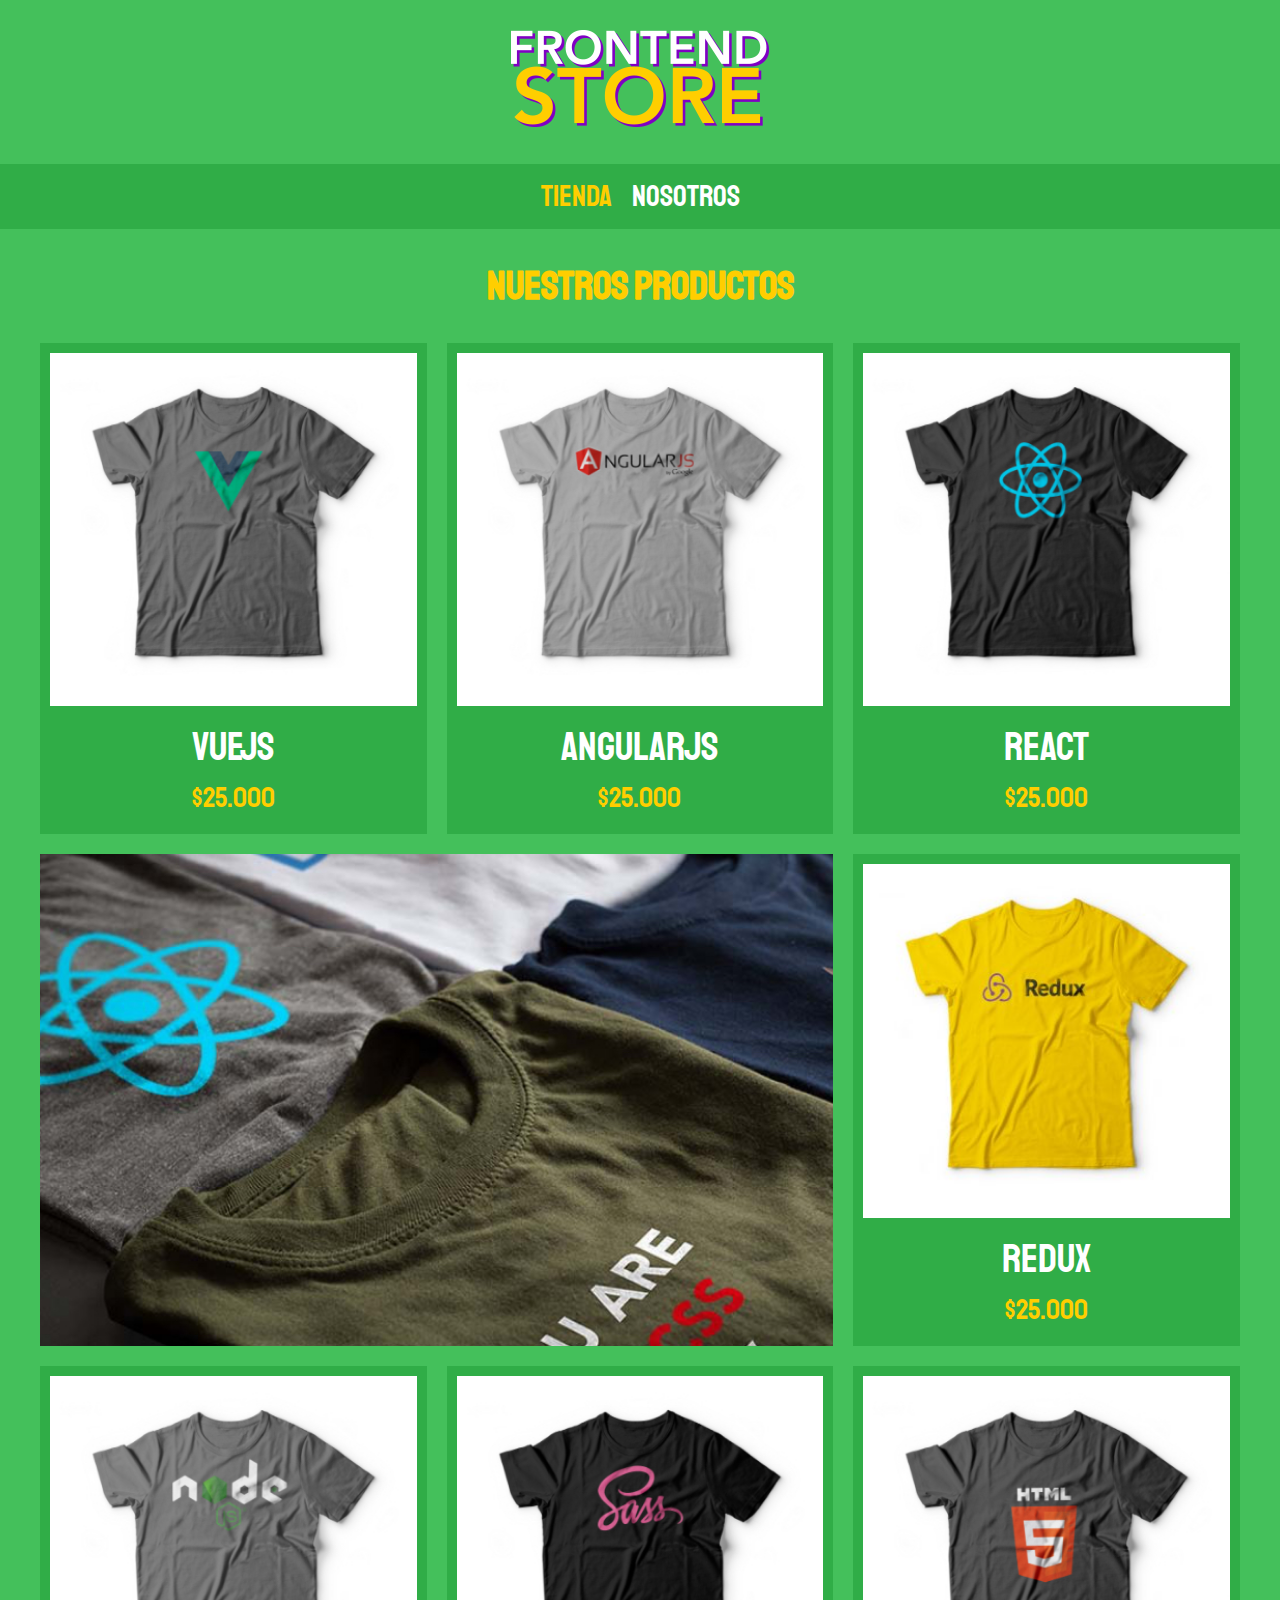
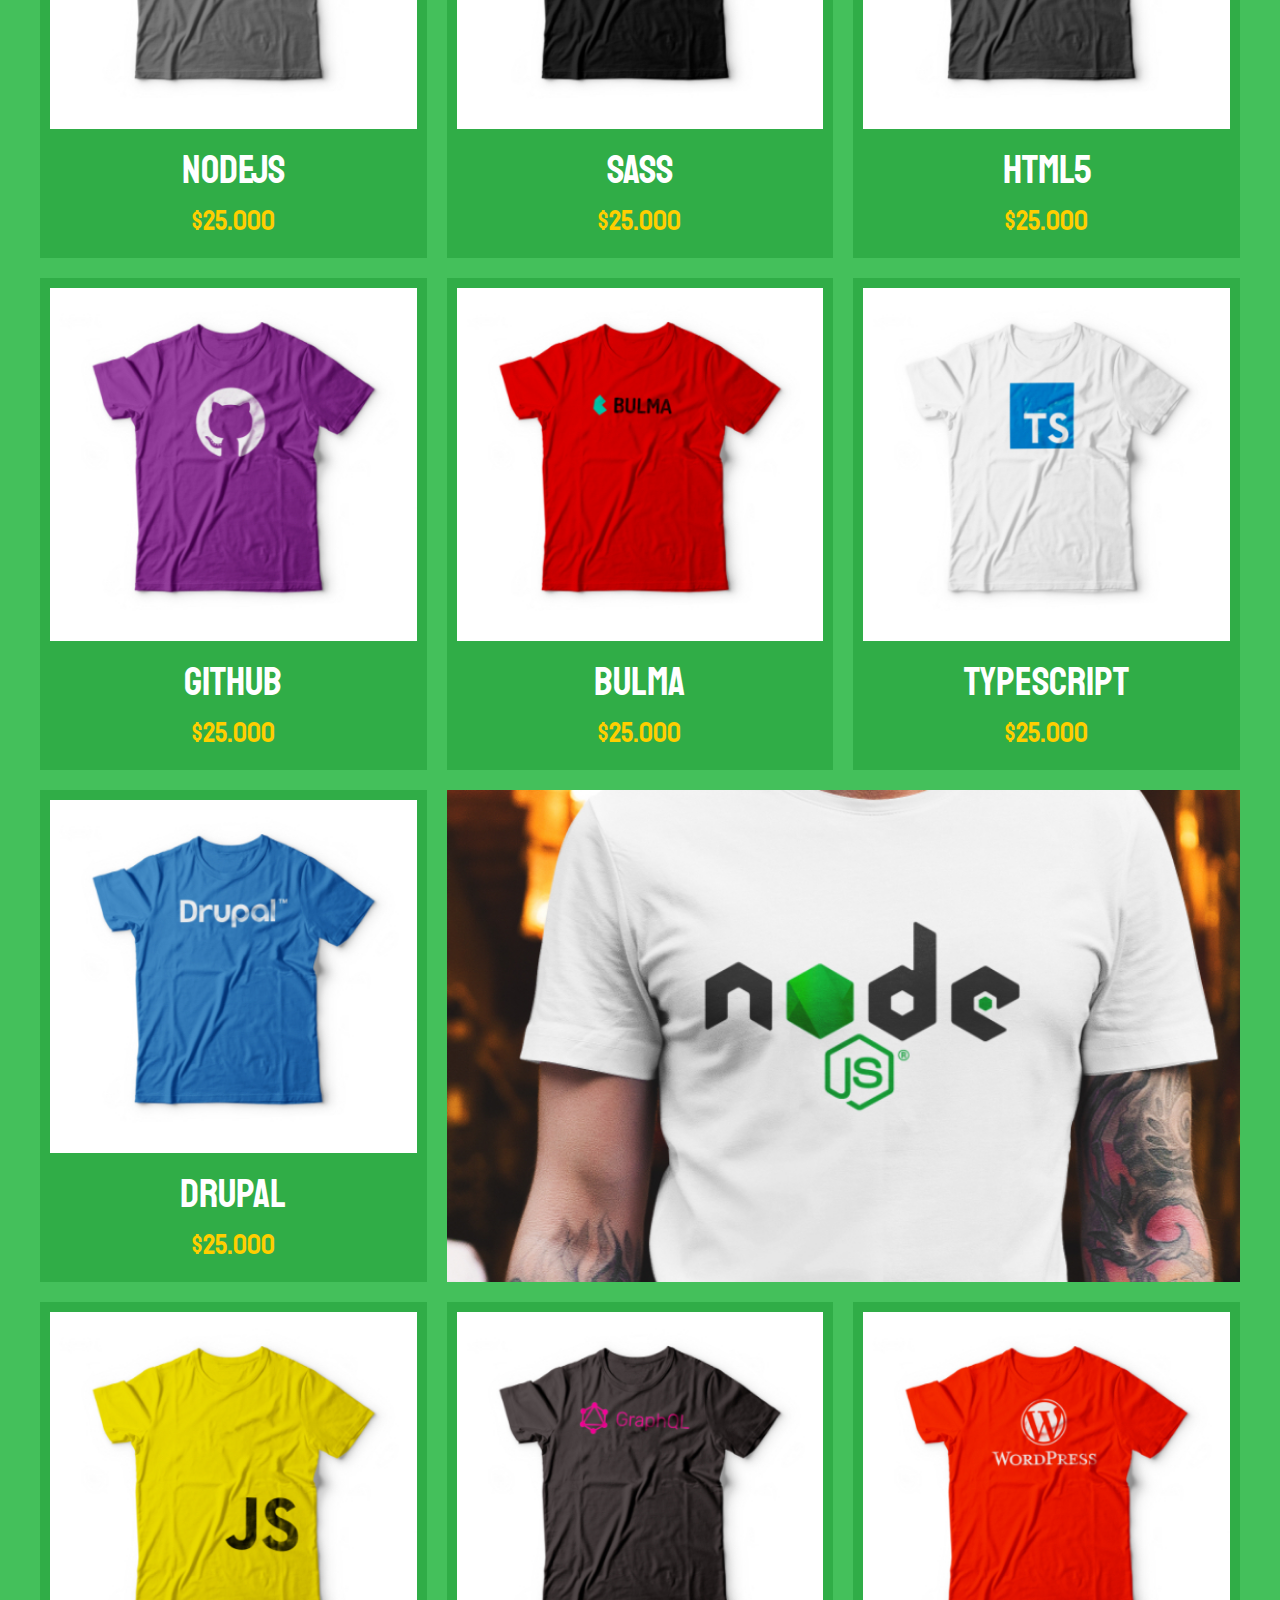
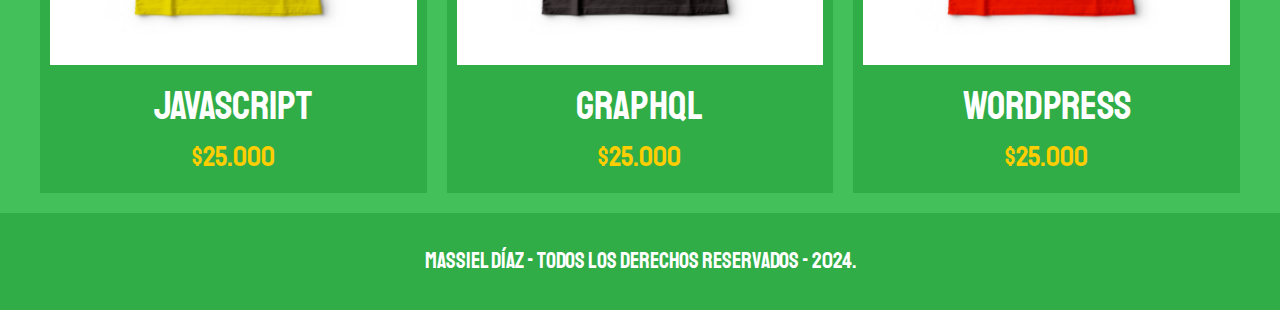
<file: index.html>
<!DOCTYPE html>
<html lang="en">

<head>
    <meta charset="UTF-8">
    <meta name="viewport" content="width=device-width, initial-scale=1.0">
    <title>FrontEnd Store</title>
    <!--Google fonts-->
    <link rel="preconnect" href="https://fonts.googleapis.com">
    <link rel="preconnect" href="https://fonts.gstatic.com" crossorigin>
    <link href="https://fonts.googleapis.com/css2?family=Staatliches&display=swap" rel="stylesheet">
    <!--Normalize-->
    <link rel="stylesheet" href="./css/normalize.css">
    <!--CSS-->
    <link rel="stylesheet" href="./css/style.css">
</head>

<body>
    <!--header-->
    <header class="header">
        <a href="index.html">
            <img class="header__logo" src="./img/logo.png" alt="Logotipo">
        </a>
    </header>

    <!--Navbar-->
    <nav class="navegacion">
        <a class="navegacion__enlace navegacion__enlace--activo" href="index.html">Tienda</a>
        <a class="navegacion__enlace" href="nosotros.html">Nosotros</a>
    </nav>

    <!--Productos-->
    <main class="contenedor">
        <h1>Nuestros Productos</h1>

        <!--Producto-->
        <div class="grid">
            <div class="producto">
                <a href="producto.html">
                    <img class="producto__imagen" src="img/1.jpg" alt="imagen camisa">
                    <div class="producto__informacion">
                        <p class="producto__nombre">VueJS</p>
                        <p class="producto__precio">$25.000</p>
                    </div>
                </a>
            </div><!--cierre-->

            <div class="producto">
                <a href="producto.html">
                    <img class="producto__imagen" src="img/2.jpg" alt="imagen camisa">
                    <div class="producto__informacion">
                        <p class="producto__nombre">AngularJS</p>
                        <p class="producto__precio">$25.000</p>
                    </div>
                </a>
            </div><!--cierre-->

            <div class="producto">
                <a href="producto.html">
                    <img class="producto__imagen" src="img/3.jpg" alt="imagen camisa">
                    <div class="producto__informacion">
                        <p class="producto__nombre">React</p>
                        <p class="producto__precio">$25.000</p>
                    </div>
                </a>
            </div><!--cierre-->

            <div class="producto">
                <a href="producto.html">
                    <img class="producto__imagen" src="img/4.jpg" alt="imagen camisa">
                    <div class="producto__informacion">
                        <p class="producto__nombre">Redux</p>
                        <p class="producto__precio">$25.000</p>
                    </div>
                </a>
            </div><!--cierre-->

            <div class="producto">
                <a href="producto.html">
                    <img class="producto__imagen" src="img/5.jpg" alt="imagen camisa">
                    <div class="producto__informacion">
                        <p class="producto__nombre">NodeJS</p>
                        <p class="producto__precio">$25.000</p>
                    </div>
                </a>
            </div><!--cierre-->

            <div class="producto">
                <a href="producto.html">
                    <img class="producto__imagen" src="img/6.jpg" alt="imagen camisa">
                    <div class="producto__informacion">
                        <p class="producto__nombre">Sass</p>
                        <p class="producto__precio">$25.000</p>
                    </div>
                </a>
            </div><!--cierre-->

            <div class="producto">
                <a href="producto.html">
                    <img class="producto__imagen" src="img/7.jpg" alt="imagen camisa">
                    <div class="producto__informacion">
                        <p class="producto__nombre">HTML5</p>
                        <p class="producto__precio">$25.000</p>
                    </div>
                </a>
            </div><!--cierre-->

            <div class="producto">
                <a href="producto.html">
                    <img class="producto__imagen" src="img/8.jpg" alt="imagen camisa">
                    <div class="producto__informacion">
                        <p class="producto__nombre">gitHub</p>
                        <p class="producto__precio">$25.000</p>
                    </div>
                </a>
            </div><!--cierre-->

            <div class="producto">
                <a href="producto.html">
                    <img class="producto__imagen" src="img/9.jpg" alt="imagen camisa">
                    <div class="producto__informacion">
                        <p class="producto__nombre">Bulma</p>
                        <p class="producto__precio">$25.000</p>
                    </div>
                </a>
            </div><!--cierre-->

            <div class="producto">
                <a href="producto.html">
                    <img class="producto__imagen" src="img/10.jpg" alt="imagen camisa">
                    <div class="producto__informacion">
                        <p class="producto__nombre">TypeScript</p>
                        <p class="producto__precio">$25.000</p>
                    </div>
                </a>
            </div><!--cierre-->

            <div class="producto">
                <a href="producto.html">
                    <img class="producto__imagen" src="img/11.jpg" alt="imagen camisa">
                    <div class="producto__informacion">
                        <p class="producto__nombre">Drupal</p>
                        <p class="producto__precio">$25.000</p>
                    </div>
                </a>
            </div><!--cierre-->

            <div class="producto">
                <a href="producto.html">
                    <img class="producto__imagen" src="img/12.jpg" alt="imagen camisa">
                    <div class="producto__informacion">
                        <p class="producto__nombre">JavaScript</p>
                        <p class="producto__precio">$25.000</p>
                    </div>
                </a>
            </div><!--cierre-->

            <div class="producto">
                <a href="producto.html">
                    <img class="producto__imagen" src="img/13.jpg" alt="imagen camisa">
                    <div class="producto__informacion">
                        <p class="producto__nombre">GraphQL</p>
                        <p class="producto__precio">$25.000</p>
                    </div>
                </a>
            </div><!--cierre-->

            <div class="producto">
                <a href="producto.html">
                    <img class="producto__imagen" src="img/14.jpg" alt="imagen camisa">
                    <div class="producto__informacion">
                        <p class="producto__nombre">WordPress</p>
                        <p class="producto__precio">$25.000</p>
                    </div>
                </a>
            </div><!--cierre-->

            <div class="grafico grafico__camisas"></div>
            <div class="grafico grafico__node"></div>
        </div>

    </main>    

    <footer class="footer">
        <p class="footer__texto">Massiel Díaz - Todos los derechos reservados - 2024.</p>
    </footer>

</body>

</html>
</file>
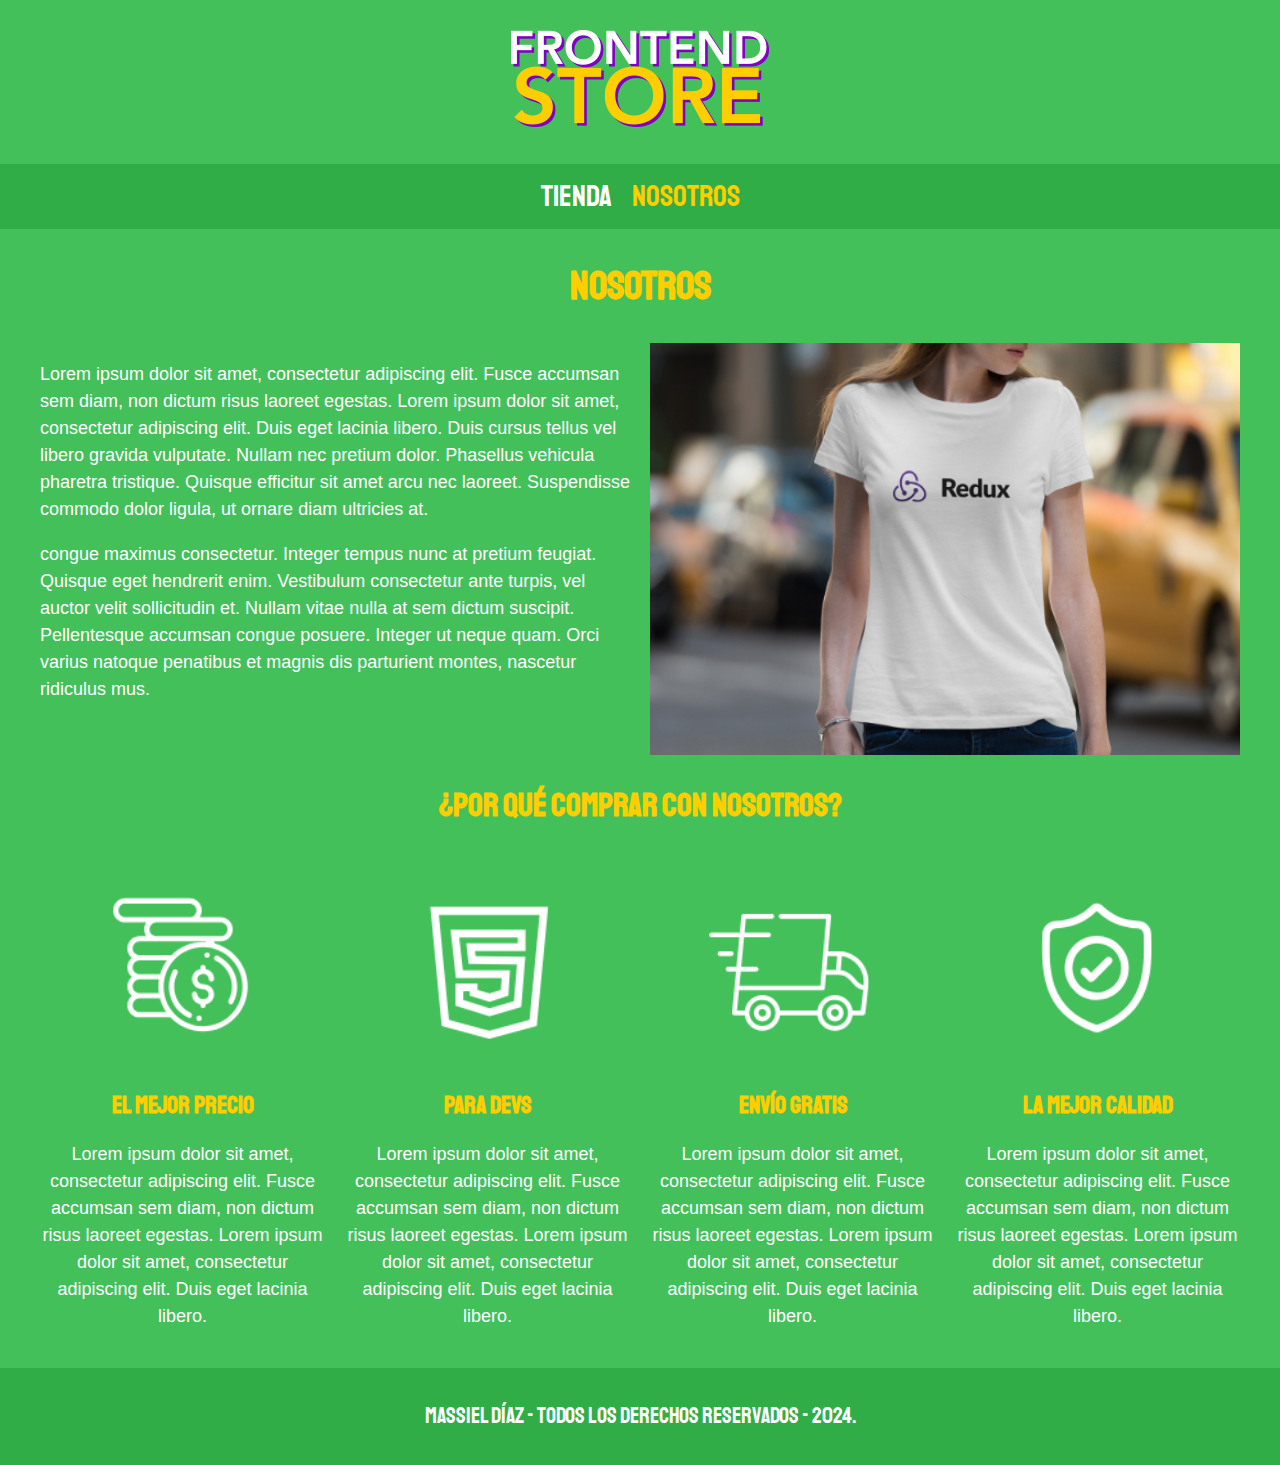
<file: nosotros.html>
<!DOCTYPE html>
<html lang="en">

<head>
    <meta charset="UTF-8">
    <meta name="viewport" content="width=device-width, initial-scale=1.0">
    <title>FrontEnd Store</title>
    <!--Google fonts-->
    <link rel="preconnect" href="https://fonts.googleapis.com">
    <link rel="preconnect" href="https://fonts.gstatic.com" crossorigin>
    <link href="https://fonts.googleapis.com/css2?family=Staatliches&display=swap" rel="stylesheet">
    <!--Normalize-->
    <link rel="stylesheet" href="./css/normalize.css">
    <!--CSS-->
    <link rel="stylesheet" href="./css/style.css">
</head>

<body>
    <header class="header">
        <a href="index.html">
            <img class="header__logo" src="./img/logo.png" alt="Logotipo">
        </a>
    </header>

    <nav class="navegacion">
        <a class="navegacion__enlace" href="index.html">Tienda</a>
        <a class="navegacion__enlace navegacion__enlace--activo" href="nosotros.html">Nosotros</a>
    </nav>

    <!--Nosotros-->
    <main class="contenedor">
        <h1>Nosotros</h1>

        <div class="nosotros">
            <div class="nosotros__contenido">
                <p>Lorem ipsum dolor sit amet, consectetur adipiscing elit. Fusce accumsan sem diam, non dictum risus
                laoreet egestas. Lorem ipsum dolor sit amet, consectetur adipiscing elit. Duis eget lacinia libero.
                Duis cursus tellus vel libero gravida vulputate. Nullam nec pretium dolor. Phasellus vehicula pharetra
                tristique. Quisque efficitur sit amet arcu nec laoreet. Suspendisse commodo dolor ligula, ut ornare
                diam ultricies at.</p>

                <p>congue maximus consectetur. Integer tempus nunc at pretium feugiat. Quisque eget hendrerit enim.
                Vestibulum consectetur ante turpis, vel auctor velit sollicitudin et. Nullam vitae nulla at sem dictum
                suscipit. Pellentesque accumsan congue posuere. Integer ut neque quam. Orci varius natoque penatibus et
                magnis dis parturient montes, nascetur ridiculus mus.</p>

            </div>
            <img class="nosotros__imagen" src="img/nosotros.jpg" alt="imagen nosotros">
        </div>
    </main>
    
    <!--Íconos-->
    <section class="contenedor comprar">
        <h2 class="comprar__titulo">¿Por qué comprar con nosotros?</h2>

        <div class="bloques">
            <div class="bloque">
                <img class="bloque__imagen" src="./img/icono_1.png" alt="porqué comprar">
                <h3 class="bloque__titulo">El mejor precio</h3>
                <p>Lorem ipsum dolor sit amet, consectetur adipiscing elit.
                    Fusce accumsan sem diam, non dictum risus laoreet egestas.
                    Lorem ipsum dolor sit amet, consectetur adipiscing elit.
                    Duis eget lacinia libero.</p>
            </div><!--bloque-->
            <div class="bloque">
                <img class="bloque__imagen" src="./img/icono_2.png" alt="porqué comprar">
                <h3 class="bloque__titulo">Para Devs</h3>
                <p>Lorem ipsum dolor sit amet, consectetur adipiscing elit.
                    Fusce accumsan sem diam, non dictum risus laoreet egestas.
                    Lorem ipsum dolor sit amet, consectetur adipiscing elit.
                    Duis eget lacinia libero.</p>
            </div><!--bloque--><div class="bloque">
                <img class="bloque__imagen" src="./img/icono_3.png" alt="porqué comprar">
                <h3 class="bloque__titulo">Envío gratis</h3>
                <p>Lorem ipsum dolor sit amet, consectetur adipiscing elit.
                    Fusce accumsan sem diam, non dictum risus laoreet egestas.
                    Lorem ipsum dolor sit amet, consectetur adipiscing elit.
                    Duis eget lacinia libero.</p>
            </div><!--bloque--><div class="bloque">
                <img class="bloque__imagen" src="./img/icono_4.png" alt="porqué comprar">
                <h3 class="bloque__titulo">La mejor calidad</h3>
                <p>Lorem ipsum dolor sit amet, consectetur adipiscing elit.
                    Fusce accumsan sem diam, non dictum risus laoreet egestas.
                    Lorem ipsum dolor sit amet, consectetur adipiscing elit.
                    Duis eget lacinia libero.</p>
            </div><!--bloque-->
        </div>
    </section>

    <footer class="footer">
        <p class="footer__texto">Massiel Díaz - Todos los derechos reservados - 2024.</p>
    </footer>

</body>

</html>
</file>
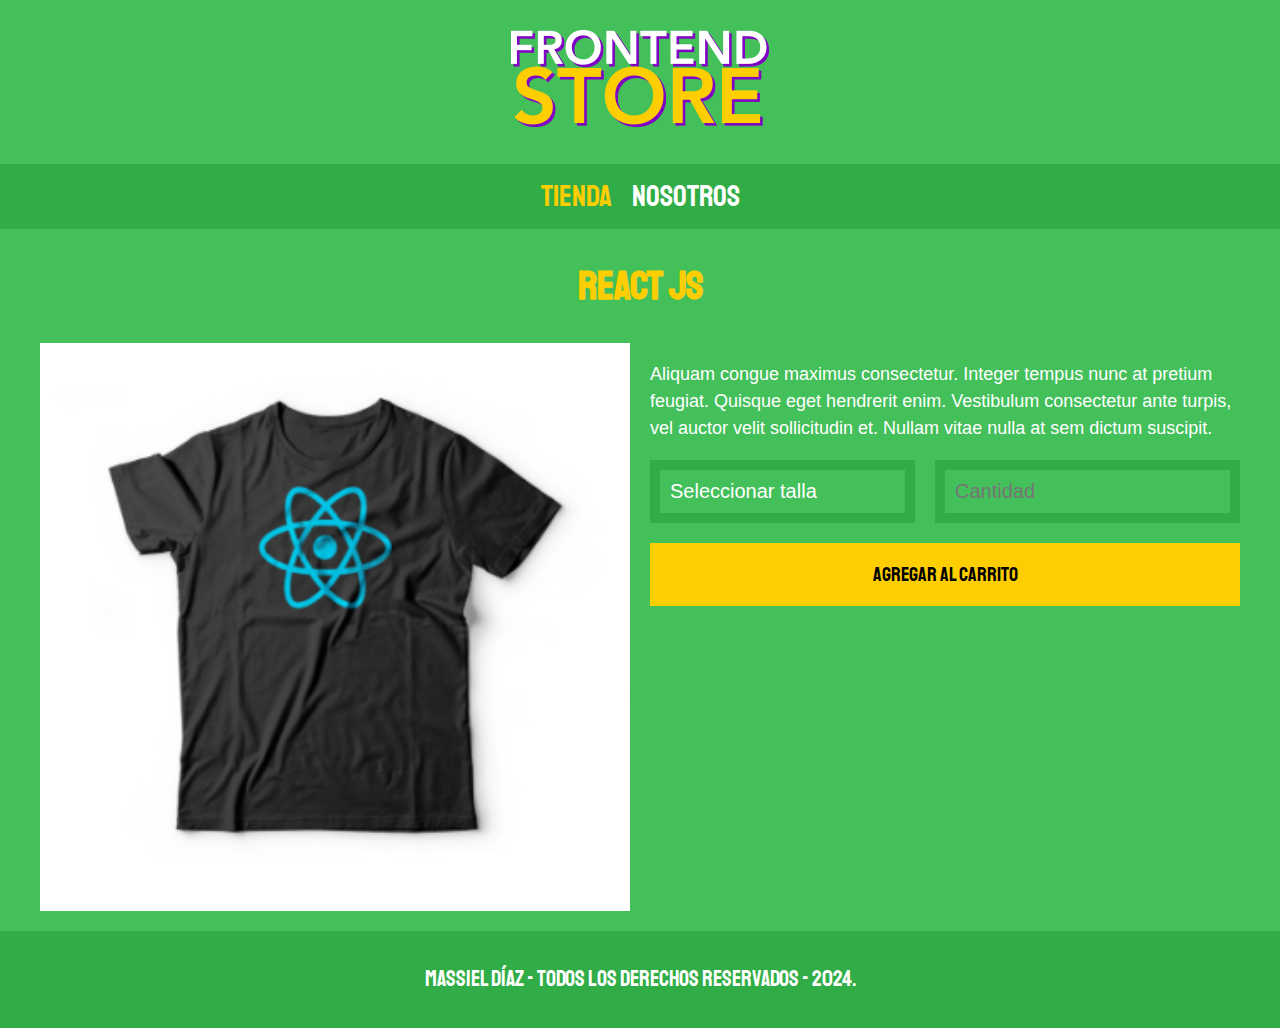
<file: producto.html>
<!DOCTYPE html>
<html lang="en">

<head>
    <meta charset="UTF-8">
    <meta name="viewport" content="width=device-width, initial-scale=1.0">
    <title>FrontEnd Store</title>
    <!--Google fonts-->
    <link rel="preconnect" href="https://fonts.googleapis.com">
    <link rel="preconnect" href="https://fonts.gstatic.com" crossorigin>
    <link href="https://fonts.googleapis.com/css2?family=Staatliches&display=swap" rel="stylesheet">
    <!--Normalize-->
    <link rel="stylesheet" href="./css/normalize.css">
    <!--CSS-->
    <link rel="stylesheet" href="./css/style.css">
</head>

<body>
    <header class="header">
        <a href="index.html">
            <img class="header__logo" src="./img/logo.png" alt="Logotipo">
        </a>
    </header>

    <nav class="navegacion">
        <a class="navegacion__enlace navegacion__enlace--activo" href="index.html">Tienda</a>
        <a class="navegacion__enlace" href="nosotros.html">Nosotros</a>
    </nav>

    <main class="contenedor">
        <h1>React JS</h1>

        <div class="camisa">
            <img class="camisa__imagen" src="./img/3.jpg" alt="Imagen del producto">

            <div class="camisa__contenido">
                <p>Aliquam congue maximus consectetur. Integer tempus nunc at pretium feugiat.
                    Quisque eget hendrerit enim. Vestibulum consectetur ante turpis, vel auctor
                    velit sollicitudin et. Nullam vitae nulla at sem dictum suscipit.</p>

                <form class="formulario">
                    <select class="formulario__campo">
                        <option disabled selected>Seleccionar talla</option>
                        <option>Talla S</option>
                        <option>Talla M</option>
                        <option>Talla L</option>
                    </select>
                    <input class="formulario__campo" type="number" placeholder="Cantidad" min="1">
                    <input class="formulario__submit" type="submit" value="Agregar al Carrito">

                </form>
            </div>
        </div>
    </main>

    <footer class="footer">
        <p class="footer__texto">Massiel Díaz - Todos los derechos reservados - 2024.</p>
    </footer>

</body>

</html>
</file>
<file: css/style.css>
:root {
    --primario: #44c05b;
    --primarioOscuro: #219d3890;
    --secundario: #FFCE00;
    --secundarioOscuro: #ffcc00c2;
    --blanco: #FFF;
    --negro: #000;

    --fuentePrincipal: "Staatliches", sans-serif;
}

html {
    box-sizing: border-box;
    font-size: 62.5%;
}

*,
*::before,
*after {
    box-sizing: inherit;
}

/* Globales */
body {
    background-color: var(--primario);
    font-size: 1.6rem;
    line-height: 1.5;
}

p {
    font-size: 1.8rem;
    font-family: Arial, Helvetica, sans-serif;
    color: var(--blanco);
}

a {
    text-decoration: none;
}

img {
    width: 100%;
}

.contenedor {
    max-width: 120rem;
    margin: 0 auto;
}

h1,
h2,
h3 {
    text-align: center;
    color: var(--secundario);
    font-family: var(--fuentePrincipal);
}

h1 {
    font-size: 4rem;
}

h2 {
    font-size: 3.2rem;
}

h3 {
    font-size: 2.4rem;
}

/*Header*/
.header {
    display: flex;
    justify-content: center;
}

.header__logo {
    margin: 3rem 0;
}

/*Footer*/
.footer {
    background-color: var(--primarioOscuro);
    padding: 1rem 0;
    margin-top: 2rem;
}

.footer__texto {
    font-family: var(--fuentePrincipal);
    text-align: center;
    font-size: 2.2rem;
}

/*Navegación*/
.navegacion {
    background-color: var(--primarioOscuro);
    padding: 1rem 0;
    display: flex;
    justify-content: center;
    gap: 2rem;
}

.navegacion__enlace {
    font-family: var(--fuentePrincipal);
    color: var(--blanco);
    font-size: 3rem;
}

.navegacion__enlace--activo,
.navegacion__enlace:hover {
    color: var(--secundario);
}

/*Grid*/
.grid {
    display: grid;
    grid-template-columns: repeat(2, 1fr);
    gap: 2rem;
}

@media (min-width: 768px) {
    .grid {
        grid-template-columns: repeat(3, 1fr);
    }
}

/*Productos*/
.producto {
    background-color: var(--primarioOscuro);
    padding: 1rem;
}

.producto__nombre {
    font-size: 4rem;
}

.producto__precio {
    font-size: 2.8rem;
    color: var(--secundario);
}

.producto__nombre,
.producto__precio {
    font-family: var(--fuentePrincipal);
    margin: 1rem 0;
    text-align: center;
    line-height: 1.2;
}

/*Gráficos*/
.grafico {
    min-height: 30rem;
    background-repeat: no-repeat;
    background-size: cover;
    grid-column: 1 / 3;

}

.grafico__camisas {
    grid-row: 2 / 3;
    background-image: url(../img/grafico1.jpg);
}

.grafico__node {
    background-image: url(../img/grafico2.jpg);
    grid-row: 8 / 9;
}

@media (min-width: 768px) {
    .grafico__node {
        grid-row: 5 / 6;
        grid-column: 2 / 4;
    }
}

/*Nosotros*/
.nosotros {
    display: grid;
    grid-template-rows: repeat(2, auto);
}

@media (min-width: 768px) {
    .nosotros {              
        grid-template-columns: repeat(2, 1fr);
        column-gap: 2rem;
    }
}

.nosotros__imagen {
    grid-row: 1 / 2;   
}

@media (min-width: 768px) {
    .nosotros__imagen {
        grid-column: 2 / 3;
    }
}

/*Bloques*/
.bloques {
    display: grid;
    grid-template-columns: repeat(2, 1fr);
    gap: 2rem;
}
@media (min-width: 768px) {
    .bloques {
        grid-template-columns: repeat(4, 1fr);
    }
}

.bloque {
    text-align: center;
}
.bloque__titulo {
    margin: 0;
}

/*Página del producto*/
@media (min-width: 768px) {
    .camisa {
        display: grid;
        grid-template-columns: repeat(2, 1fr);
        column-gap: 2rem;        
    }
}

.formulario {
    display: grid;
    grid-template-columns: repeat(2, 1fr);
    gap: 2rem;
}
.formulario__campo {
    border: 1rem solid var(--primarioOscuro);
    background-color: var(--primario);
    color: var(--blanco);
    font-size: 2rem;
    font-family: Arial, Helvetica, sans-serif;
    padding: 1rem;
    appearance: none;
}
.formulario__submit {
    background-color: var(--secundario);
    border: none;
    font-size: 2rem;
    font-family: var(--fuentePrincipal);
    padding: 2rem;
    transition: background-color .3s ease;
    grid-column: 1 / 3;
}
.formulario__submit:hover {
    cursor: pointer;
    background-color: var(--secundarioOscuro);
}
</file>
